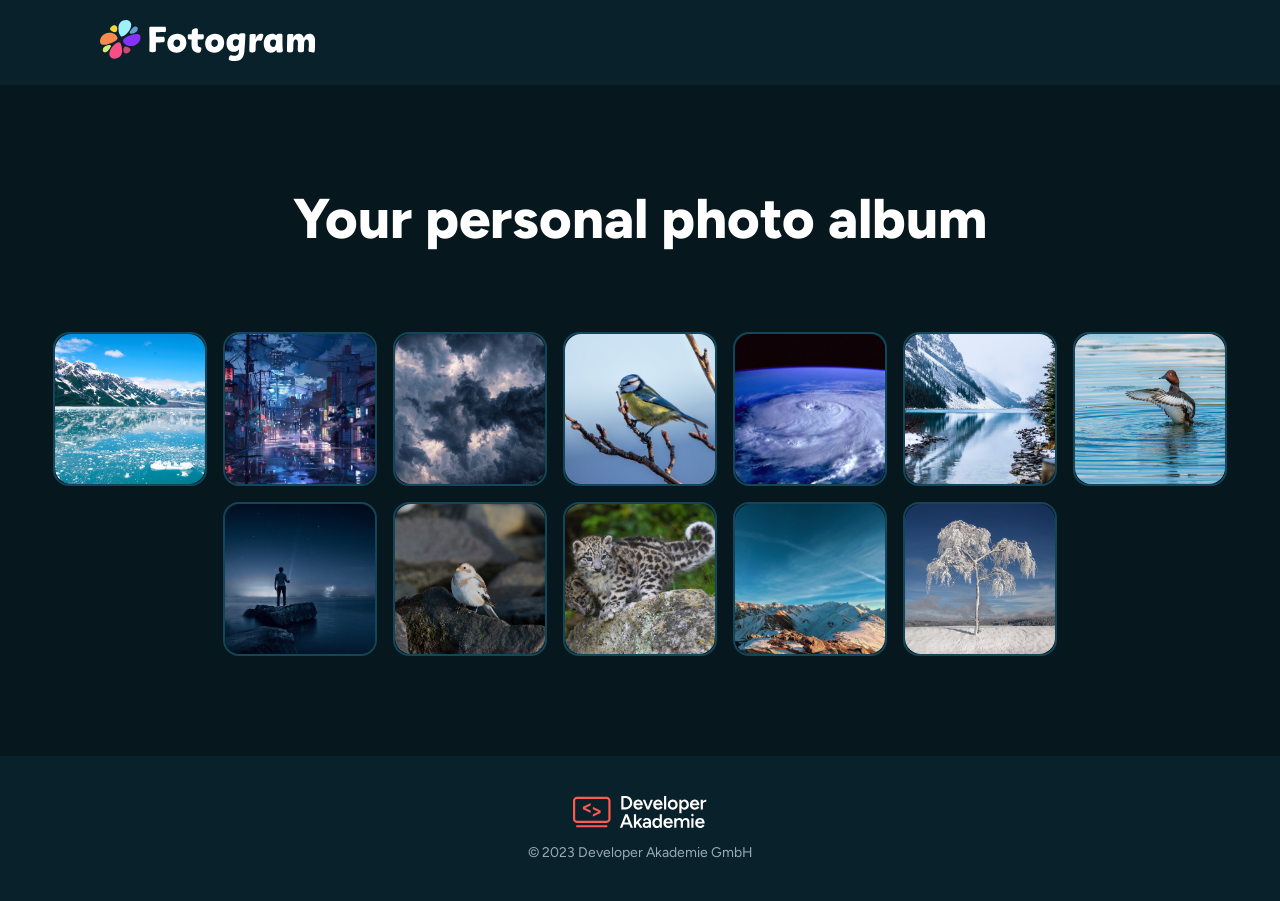
<file: index.html>
<!DOCTYPE html>
<html lang="en">

<head>
    <meta charset="UTF-8">
    <meta name="viewport" content="width=device-width, initial-scale=1.0">
    <title>Fotogram</title>

    <link rel="stylesheet" href="./styles/variables.css">
    <link rel="stylesheet" href="./styles/standard.css">
    <link rel="stylesheet" href="./styles/fonts.css">
    <link rel="stylesheet" href="./styles/style.css">

    <script src="./scripts/images.js"></script>

    <link rel="shortcut icon" href="./assets/icons/favicon.svg" type="image/x-icon">
</head>

<body onload="loadAllImages()">

    <header class="page-header">
        <img src="./assets/svg/fotogram_logo.svg" alt="The Fotogram logo.">
    </header>

    <main>
        <section class="photos-section">
            <header>
                <h1>Your personal photo album</h1>
            </header>

            <div id="imagesPanel" class="photos-panel">

            </div>

            <dialog id="photoDialog" closedby="any">
                <div class="photo-dialog-headline">
                    <h2 id="photoDialogTitle">Dummy title</h2>
                    <button class="close-dialog-button" onclick="closePhotoDialog()">
                        <img src="./assets/icons/close.svg" alt="A white cross.">
                    </button>
                </div>

                <img id="currentDialogImage">

                <div class="dialog-button-panel">
                    <button class="dialog-image-selector-button previous-selector-button" onclick="loadPreviousImage()">
                        <img src="./assets/icons/arrow-right.svg" alt="An arrow pointing left.">
                    </button>

                    <nav class="image-nav">
                        <p id="currentImagePositionText">x</p>
                        <p>/</p>
                        <p id="totalImageCountText">y</p>
                    </nav>

                    <button class="dialog-image-selector-button" onclick="loadNextImage()">
                        <img src="./assets/icons/arrow-right.svg" alt="An arrow pointing right.">
                    </button>
                </div>
            </dialog>
        </section>
    </main>

    <footer class="page-footer">
        <div class="da-logo-wrapper">
            <img src="./assets/svg/da_logo.svg" alt="The Developer Akademie logo.">
            <p>© 2023 Developer Akademie GmbH</p>
        </div>
    </footer>

</body>

</html>
</file>
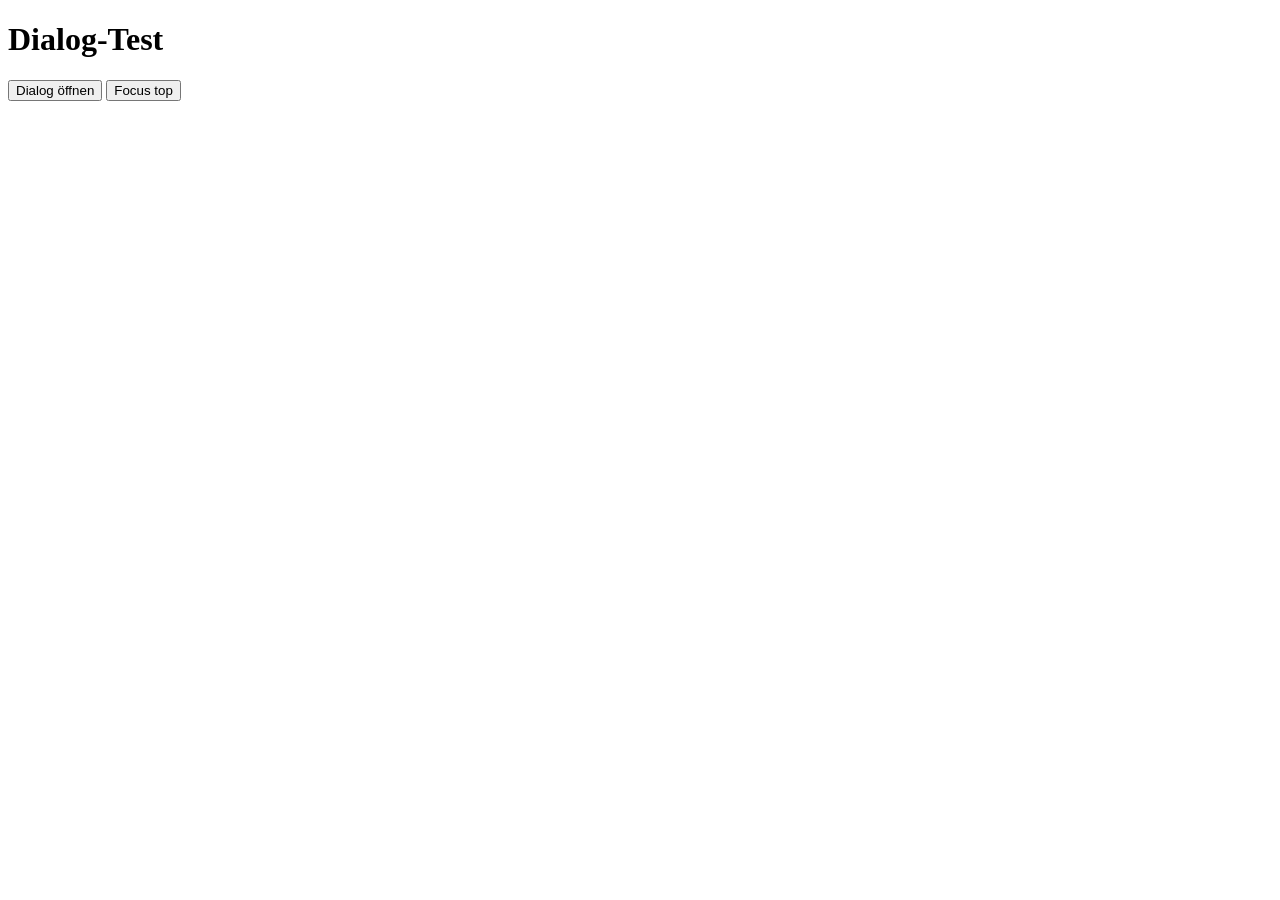
<file: tests/dialog_test.html>
<!DOCTYPE html>
<html lang="de">

<head>
    <meta charset="UTF-8">
    <meta name="viewport" content="width=device-width, initial-scale=1.0">
    <title>Semantischer Dialog</title>

    <style>
        dialog {
            border: 5px solid red;
            transform: translateX(50px);
            transition: all 1s ease-in;
        }

        dialog.opened {
            border: 5px solid red;
            transform: translateX(0px);
            transition: all 1s ease-in;
        }

        dialog::backdrop {
            opacity: 0;
            background-color: black;
            transition: all 1s ease-in;
        }

        dialog.opened::backdrop {
            opacity: 0.5;
            transition: all 1s ease-in;
        }
    </style>
</head>

<body>
    <main>
        <h1 id="headline" tabindex="-1">Dialog-Test</h1>

        <button aria-haspopup="dialog" aria-controls="testDialog" onclick="openDialog()">Dialog öffnen</button>
        <button onclick="setFocusOnTop()">Focus top</button>

        <dialog id="testDialog" aria-labelledby="dialogTitle" aria-describedby="dialogDescription">
            <header>
                <h2 id="dialogTitle">
                    Test-Dialog
                </h2>
            </header>

            <section>
                <p id="dialogDescription">Hier stehen Infos...</p>
            </section>

            <footer>
                <button aria-label="Dialog schließen" onclick="closeDialog()">Schließen</button>
            </footer>
        </dialog>
    </main>

    <script>
        const dialogRef = document.getElementById("testDialog");

        function openDialog() {
            dialogRef.showModal();
            dialogRef.classList.add("opened");
        }

        function closeDialog() {
            dialogRef.close();
            dialogRef.classList.remove("opened");
        }

        function setFocusOnTop() {
            const elemRef = document.getElementById("headline");
            elemRef.focus();
        }
    </script>
</body>

</html>
</file>
<file: styles/variables.css>
:root {
    --header-and-footer-background: rgba(9, 33, 42, 1);
}
</file>
<file: styles/standard.css>
* {
    margin: 0;
    box-sizing: border-box;
    scroll-behavior: smooth;
}

html {
    font-size: 16px;
}
</file>
<file: styles/fonts.css>
/* figtree-regular - latin */
@font-face {
  font-display: swap; /* Check https://developer.mozilla.org/en-US/docs/Web/CSS/@font-face/font-display for other options. */
  font-family: 'Figtree';
  font-style: normal;
  font-weight: 400;
  src: url('../assets/fonts/figtree-v9-latin-regular.woff2') format('woff2'); /* Chrome 36+, Opera 23+, Firefox 39+, Safari 12+, iOS 10+ */
}

/* figtree-800 - latin */
@font-face {
  font-display: swap; /* Check https://developer.mozilla.org/en-US/docs/Web/CSS/@font-face/font-display for other options. */
  font-family: 'Figtree';
  font-style: normal;
  font-weight: 800;
  src: url('../assets/fonts/figtree-v9-latin-800.woff2') format('woff2'); /* Chrome 36+, Opera 23+, Firefox 39+, Safari 12+, iOS 10+ */
}
</file>
<file: styles/style.css>
* {
    font-family: 'Figtree';
}

body {
    min-height: 100dvh;
    display: flex;
    flex-direction: column;
}

main {

    display: flex;
    flex-direction: column;
    justify-content: center;
    flex: 1;

    color: white;

    background: rgba(6, 23, 30, 1);
}

#photoDialog {
    display: none;
}

#photoDialog.opened {
    width: 688px;

    background: var(--header-and-footer-background);

    padding: 56px 64px;
    border-radius: 40px;

    margin: auto;

    display: flex;
    flex-direction: column;
    gap: 48px;
}

#photoDialog.opened::backdrop {
    opacity: 0.5;
    background: black;
}

#photoDialogTitle {
    font-weight: bold;
    font-size: 1.5rem;
    color: white;
}

#currentDialogImage {
    height: 375px;
    width: 100%;

    object-fit: cover;
}

.page-header {
    background: var(--header-and-footer-background);

    padding: 20px max(100px, calc(50% - 720px));
}

.photos-section {
    padding: 100px max(20px, calc(50% - 720px));

    text-align: center;

    display: flex;
    flex-direction: column;
    align-items: center;
    gap: 80px;
}

.photos-section>header>h1 {
    font-weight: 800;
    font-size: 3.5rem;
}

.photos-panel {
    display: flex;
    justify-content: center;
    flex-wrap: wrap;
    gap: 16px;
}

.photo-wrapper-button {
    all: unset;

    height: 150px;
    width: 150px;

    border: 2px solid rgba(18, 70, 88, 1);
    border-radius: 16px;

    cursor: pointer;

    transition: all 255ms ease-in-out;
}

.photos-panel img {
    height: 150px;
    width: 150px;

    border-radius: 16px;

    object-fit: cover;
}

.photos-panel>button:hover,
.photos-panel>button:focus-visible {
    border-color: rgba(107, 193, 225, 1);

    transition: all 255ms ease-in-out;
}

.photos-panel>button:focus-visible {
    outline: 2px solid lightblue;
    outline-offset: 2px;
}

.photo-dialog-headline {
    display: flex;
    justify-content: space-between;
    align-items: center;
}

.close-dialog-button {
    all: unset;

    height: 32px;
    width: 32px;

    border-radius: 100px;

    display: flex;
    justify-content: center;
    align-items: center;

    cursor: pointer;
}

.close-dialog-button:hover,
.close-dialog-button:focus-visible {
    background: rgba(18, 70, 88, 1);
}

.close-dialog-button>img {
    height: 13px;
    width: 13px;
}

.dialog-button-panel {
    font-weight: 500;
    color: white;

    display: flex;
    justify-content: center;
    align-items: center;
    gap: 56px;
}

.dialog-image-selector-button {
    height: 60px;
    width: 60px;

    background: rgba(253, 91, 79, 0.1);

    border: unset;
    border-radius: 100px;

    padding: unset;

    cursor: pointer;
}

.dialog-image-selector-button:hover {
    background: rgba(253, 91, 79, 0.2);
}

.dialog-image-selector-button>img {
    height: 24px;
    width: 24px;
}

.previous-selector-button>img {
    rotate: 180deg;
}

.image-nav {
    width: 40px;
    display: flex;
    justify-content: center;
}

.page-footer {
    font-size: 0.875rem;

    background: var(--header-and-footer-background);

    padding: 40px 10%;

    display: flex;
    justify-content: center;
}

.da-logo-wrapper {
    color: rgba(153, 172, 179, 1);

    display: flex;
    flex-direction: column;
    align-items: center;
    gap: 16px;
}

@media screen and (max-width: 1281px) {
    #currentDialogImage {
        height: 320px;
    }
}

@media screen and (max-width: 769px) {
    #photoDialog.opened {
        padding: 32px 16px;
    }

    #photoDialogTitle {
        align-self: flex-start;
    }

    .photos-section {
        padding-top: 40px;
        padding-bottom: 40px;
        gap: 56px;
    }

    .photos-section>header>h1 {
        font-weight: 800;
        font-size: 3rem;
    }

    .photo-dialog-headline {
        flex-direction: column-reverse;
    }

    .close-dialog-button {
        align-self: flex-end;
    }
}

@media screen and (max-width: 426px) {
    .page-header {
        padding-left: 40px;
        padding-right: 40px;

        display: flex;
        justify-content: center;
    }
}

@media screen and (max-width: 350px) {
    .photos-section>header>h1 {
        font-size: 2rem;
    }

    .dialog-button-panel {
        gap: 20px;
    }
}
</file>
